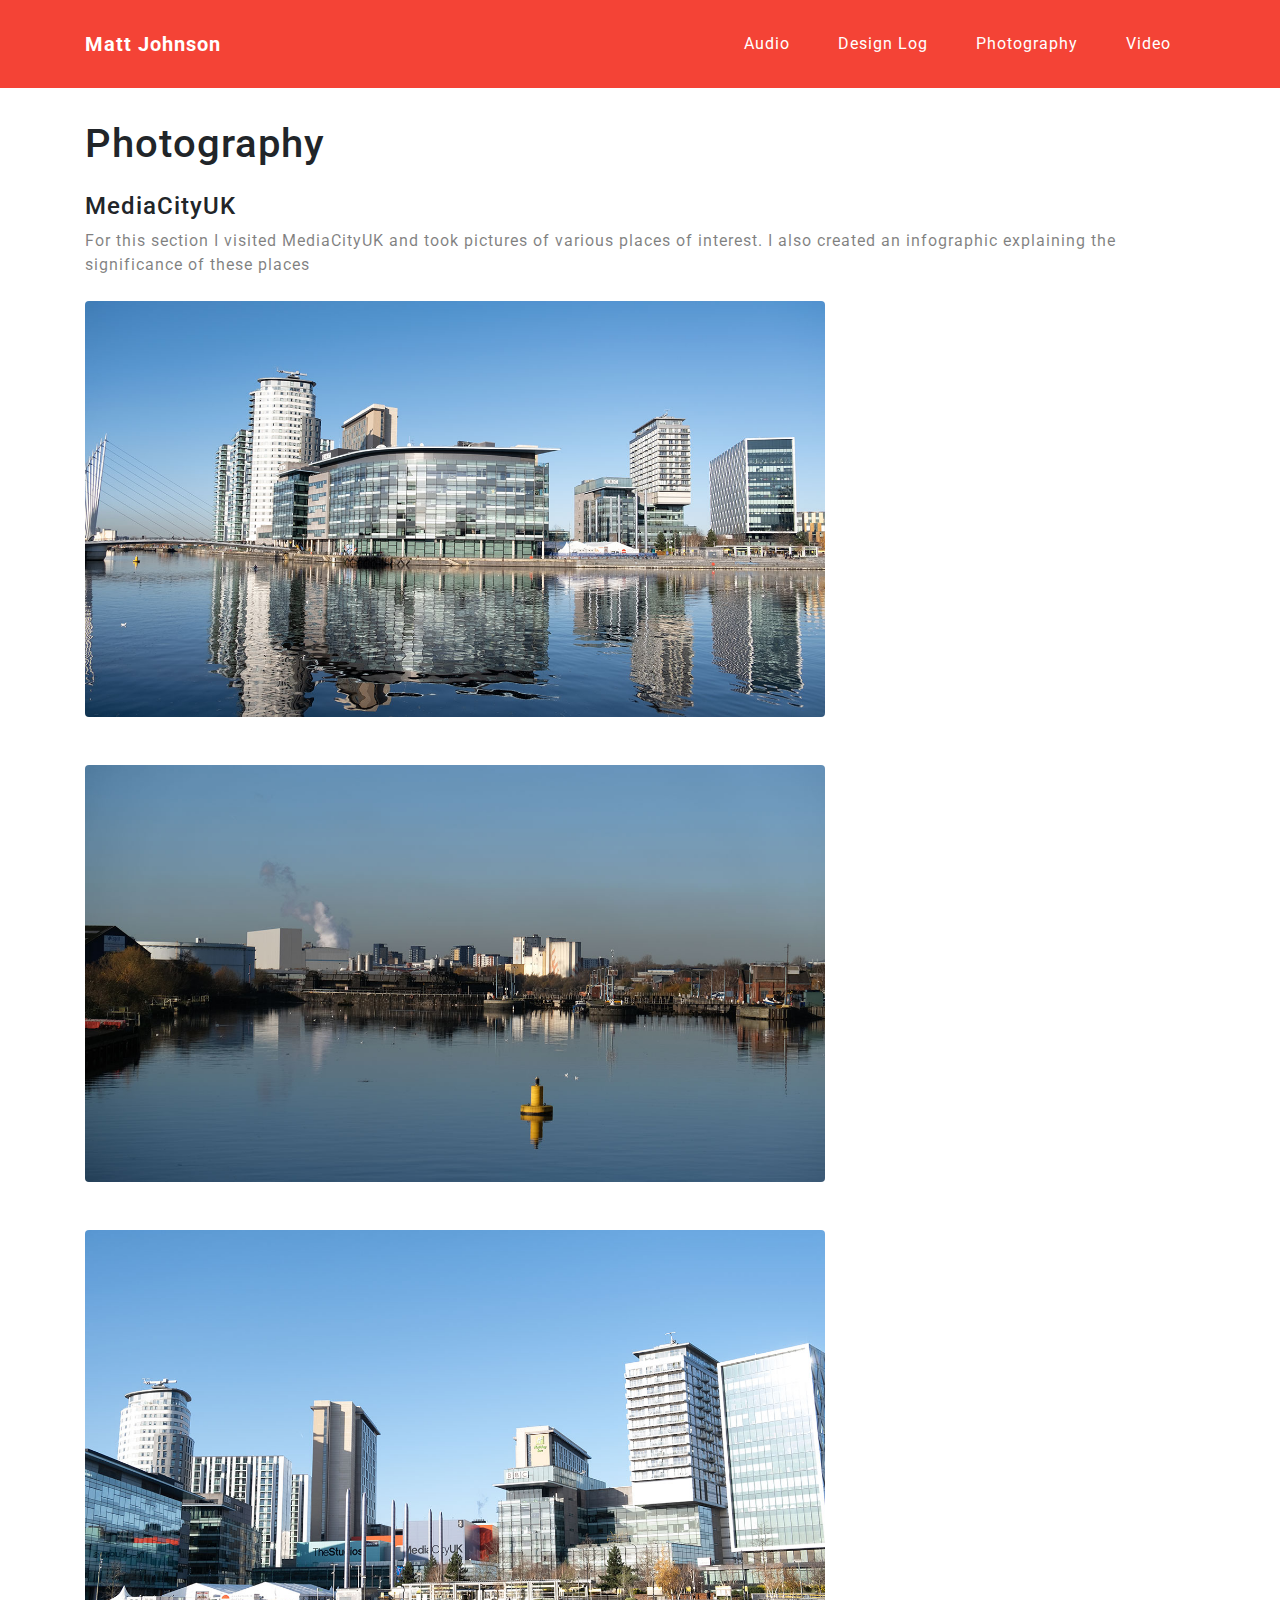
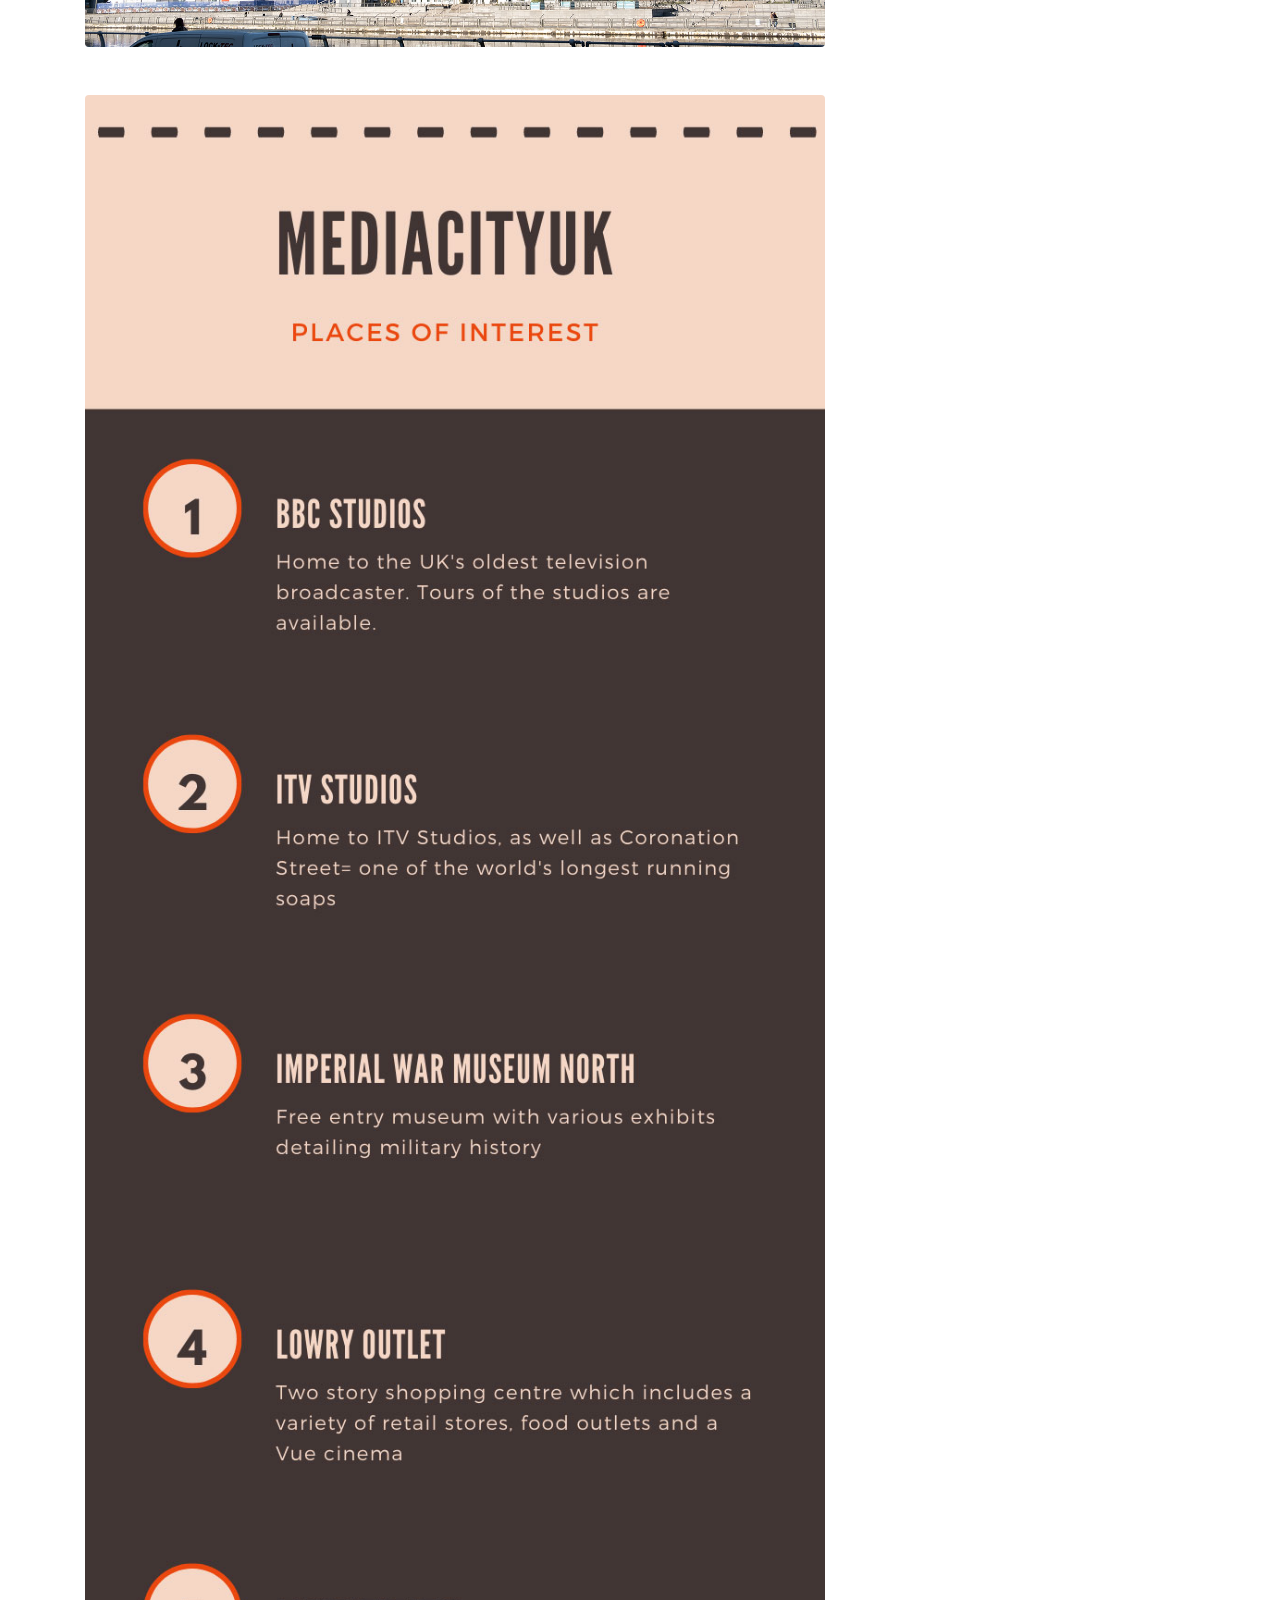
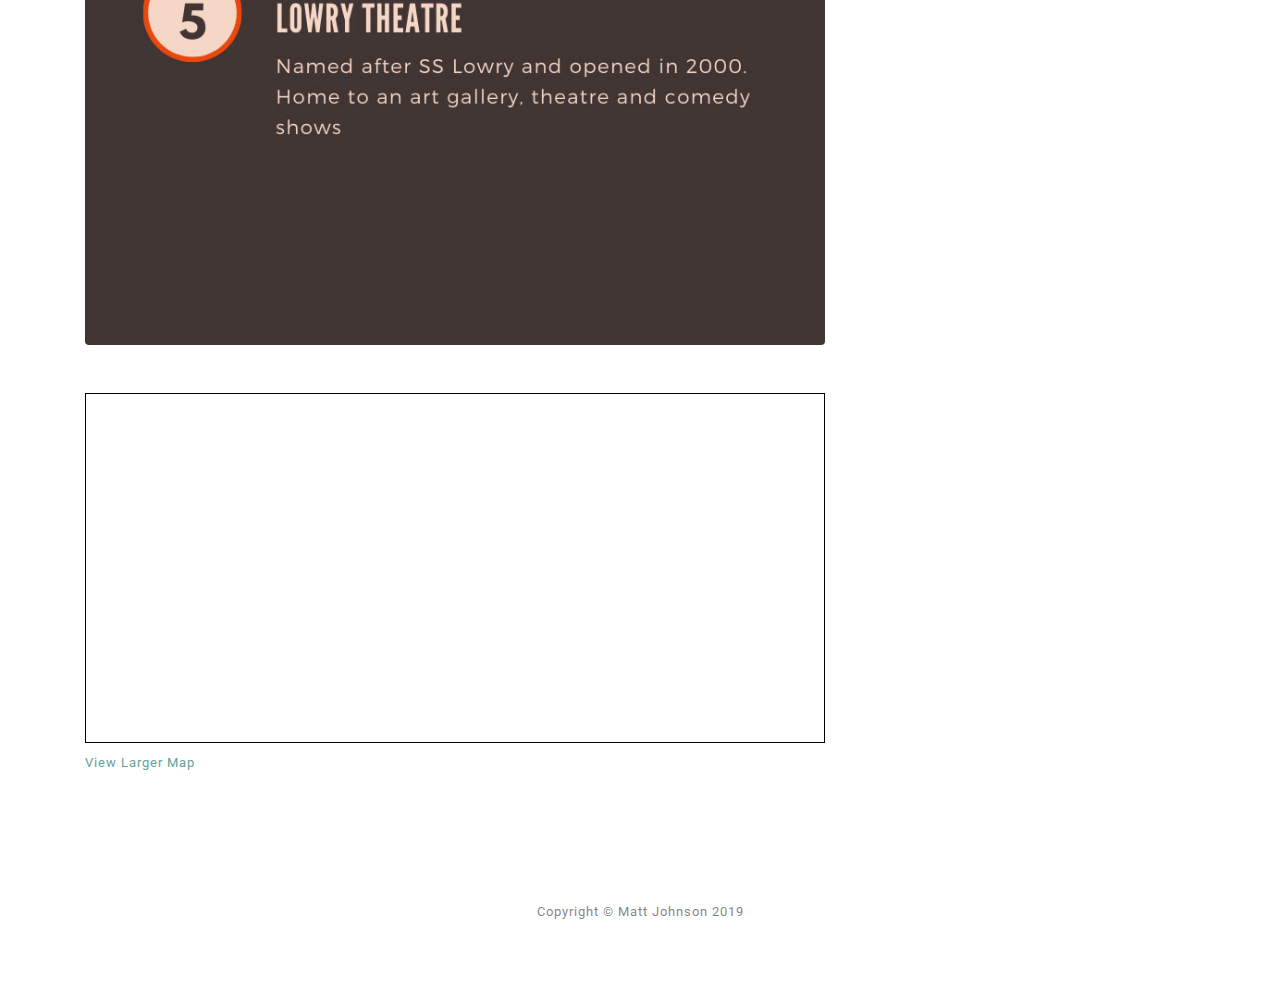
<file: photography.html>
<!DOCTYPE html>
<html lang="en">

<head>

  <meta charset="utf-8">
  <meta name="viewport" content="width=device-width, initial-scale=1, shrink-to-fit=no">
  <meta name="description" content="">
  <meta name="author" content="">

  <title>Photography</title>

  <!-- Bootstrap core CSS -->
  <link href="vendor/bootstrap/css/bootstrap.min.css" rel="stylesheet">

  <!-- Custom fonts for this template -->
  <link href="https://fonts.googleapis.com/css?family=Open+Sans|Roboto&display=swap" rel="stylesheet">
  <link href="vendor/fontawesome-free/css/all.min.css" rel="stylesheet">
  <link href="https://fonts.googleapis.com/css?family=Varela+Round" rel="stylesheet">
  <link href="https://fonts.googleapis.com/css?family=Nunito:200,200i,300,300i,400,400i,600,600i,700,700i,800,800i,900,900i" rel="stylesheet">

  <!-- Custom styles for this template -->
  <link href="css/grayscale.css" rel="stylesheet">

</head>

<body id="page-top">

  <!-- Navigation -->
  <nav class="navbar navbar-expand-lg navbar-light fixed-top" id="mainNav">
    <div class="container">
      <a class="navbar-brand js-scroll-trigger" href="index.html">Matt Johnson</a>
      <button class="navbar-toggler navbar-toggler-right" type="button" data-toggle="collapse" data-target="#navbarResponsive" aria-controls="navbarResponsive" aria-expanded="false" aria-label="Toggle navigation">
        Menu
        <i class="fas fa-bars"></i>
      </button>
      <div class="collapse navbar-collapse" id="navbarResponsive">
        <ul class="navbar-nav ml-auto">
          <li class="nav-item">
            <a class="nav-link" href="audio.html">Audio</a>
          </li>
          <li class="nav-item">
            <a class="nav-link" href="design-log.html">Design Log</a>
          </li>
          <li class="nav-item">
            <a class="nav-link" href="photography.html">Photography</a>
          </li>
          <li class="nav-item">
            <a class="nav-link" href="video.html">Video</a>
        </ul>
      </div>
    </div>
  </nav>


      </div>
    </div>
  </header>


  <!-- Projects Section -->
  <section id="projects">
    <div class="container hero-margin">

      <h1 class="my-4">Photography</h1>
      <h4>MediaCityUK</h4>
        <p class="text-black-50 mb-0">For this section I visited MediaCityUK and took pictures of various places of interest. I also created an infographic explaining the significance of these places</p>
        <br>

      <!-- Featured Project Row -->
      <div class="row align-items-center no-gutters mb-4 mb-lg-5">
        <div class="col-xl-8 col-lg-7">
          <img class="img-fluid rounded mb-3 mb-md-0" src="img/mediacity1.jpg" alt="Scene of MediaCityUK taken from opposite side of river">
        </div>
        <div class="col-xl-4 col-lg-5">
          <div class="featured-text text-center text-lg-left">

          </div>
        </div>
      </div>

      <!-- Featured Project Row -->
      <div class="row align-items-center no-gutters mb-4 mb-lg-5">
        <div class="col-xl-8 col-lg-7">
          <img class="img-fluid rounded mb-3 mb-md-0" src="img/mediacity2.jpg" alt="Scene of Salford Quays taken from the Media City foot bridge">
        </div>
        <div class="col-xl-4 col-lg-5">
          <div class="featured-text text-center text-lg-left">

          </div>
        </div>
      </div>

      <!-- Featured Project Row -->
      <div class="row align-items-center no-gutters mb-4 mb-lg-5">
        <div class="col-xl-8 col-lg-7">
          <img class="img-fluid rounded mb-3 mb-md-0" src="img/mediacity3.jpg" alt="View of MediaCityUK showing BBC studios and Holiday Inn">
        </div>
        <div class="col-xl-4 col-lg-5">
          <div class="featured-text text-center text-lg-left">

          </div>
        </div>
      </div>

      <!-- Featured Project Row -->
      <div class="row align-items-center no-gutters mb-4 mb-lg-5">
        <div class="col-xl-8 col-lg-7">
          <img class="img-fluid rounded mb-3 mb-md-0" src="img/infographic.jpg" alt="Infographic detailing places of interest to visit in MediaCityUK">
        </div>
        <div class="col-xl-4 col-lg-5">
          <div class="featured-text text-center text-lg-left">

          </div>
        </div>
      </div>

      <!-- Featured Project Row -->
      <div class="row align-items-center no-gutters mb-4 mb-lg-5">
        <div class="col-xl-8 col-lg-7">
          <iframe width="100%" height="350" frameborder="0" scrolling="no" marginheight="0" marginwidth="0" src="https://www.openstreetmap.org/export/embed.html?bbox=-2.299200296401978%2C53.46104798481532%2C-2.2854030132293706%2C53.465487147191666&amp;layer=mapnik" style="border: 1px solid black"></iframe><br/><small><a href="https://www.openstreetmap.org/#map=17/53.46327/-2.29230">View Larger Map</a></small>
        </div>
        <div class="col-xl-4 col-lg-5">
          <div class="featured-text text-center text-lg-left">

          </div>
        </div>
      </div>

  </section>



  <!-- Footer -->
  <footer class="bg-red small text-center text-black-50">
    <div class="container">
      Copyright &copy; Matt Johnson 2019
    </div>
  </footer>

  <!-- Bootstrap core JavaScript -->
  <script src="vendor/jquery/jquery.min.js"></script>
  <script src="vendor/bootstrap/js/bootstrap.bundle.min.js"></script>

  <!-- Plugin JavaScript -->
  <script src="vendor/jquery-easing/jquery.easing.min.js"></script>

  <!-- Custom scripts for this template -->
  <script src="js/grayscale.min.js"></script>

</body>

</html>
</file>
<file: css/grayscale.css>
/*!
 * Start Bootstrap - Grayscale v5.0.9 (https://startbootstrap.com/template-overviews/grayscale)
 * Copyright 2013-2019 Start Bootstrap
 * Licensed under MIT (https://github.com/BlackrockDigital/startbootstrap-grayscale/blob/master/LICENSE)
 */

#mainNav {
  min-height: 56px;
  background-color: #df1515;
}

#mainNav .navbar-toggler {
  font-size: 80%;
  padding: 0.75rem;
  color: #ffffff;
  border: 1px solid #ffffff;
}

#mainNav .navbar-toggler:focus {
  outline: none;
}

#mainNav .navbar-brand {
  color: #ffffff;
  font-weight: 700;
  padding: .9rem 0;
}

#mainNav .navbar-nav .nav-item:hover {
  color: fade(white, 80%);
  outline: none;
  background-color: transparent;
}

#mainNav .navbar-nav .nav-item:active, #mainNav .navbar-nav .nav-item:focus {
  outline: none;
  background-color: #f44336;
}

@media (min-width: 992px) {
  #mainNav {
    padding-top: 0;
    padding-bottom: 0;
    border-bottom: none;
    background-color: #f44336;
    transition: background-color 0.3s ease-in-out;
  }
  #mainNav .navbar-brand {
    padding: .5rem 0;
    color: rgba(255, 255, 255);
  }
  #mainNav .nav-link {
    transition: none;
    padding: 2rem 1.5rem;
    color: rgba(255, 255, 255);
  }
  #mainNav .nav-link:hover {
    color: rgba(255, 255, 255);
  }
  #mainNav .nav-link:active {
    color: white;
  }
  #mainNav.navbar-shrink {
    background-color: #f44336;
  }
  #mainNav.navbar-shrink .navbar-brand {
    color: #ffffff;
  }
  #mainNav.navbar-shrink .nav-link {
    color: #ffffff;
    padding: 1.5rem 1.5rem 1.25rem;
    border-bottom: 0.25rem solid transparent;
  }
  #mainNav.navbar-shrink .nav-link:hover {
    color: #ffffff;
  }
  #mainNav.navbar-shrink .nav-link:active {
    color: #ffffff;
  }
  #mainNav.navbar-shrink .nav-link.active {
    color: #ffffff;
    outline: none;
    border-bottom: 0.25rem solid #64a19d;
  }
}

.hero-margin {
  margin-top: 120px;
}

.masthead {
  position: relative;
  width: 100%;
  height: auto;
  min-height: 35rem;
  padding: 15rem 0;
  background: linear-gradient(to bottom, rgba(22, 22, 22, 0.3) 0%, rgba(22, 22, 22, 0.7) 75%, #161616 100%), url("../img/bg-masthead.jpg");
  background-position: center;
  background-repeat: no-repeat;
  background-attachment: scroll;
  background-size: cover;
}

.masthead h1 {
  font-family: 'Varela Round';
  font-size: 2.5rem;
  line-height: 2.5rem;
  letter-spacing: 0.8rem;
  background: -webkit-linear-gradient(rgba(255, 255, 255, 0.9), rgba(255, 255, 255, 0));
  -webkit-text-fill-color: transparent;
  -webkit-background-clip: text;
}

.masthead h2 {
  max-width: 20rem;
  font-size: 1rem;
}

@media (min-width: 768px) {
  .masthead h1 {
    font-size: 4rem;
    line-height: 4rem;
  }
}

@media (min-width: 992px) {
  .masthead {
    height: 100vh;
    padding: 0;
  }
  .masthead h1 {
    font-size: 6.5rem;
    line-height: 6.5rem;
    letter-spacing: 0.8rem;
  }
  .masthead h2 {
    max-width: 30rem;
    font-size: 1.25rem;
  }
}

.btn {
  box-shadow: 0 0.1875rem 0.1875rem 0 rgba(0, 0, 0, 0.1) !important;
  padding: 1.25rem 2rem;
  font-family: 'Varela Round';
  font-size: 80%;
  text-transform: uppercase;
  letter-spacing: .15rem;
  border: 0;
}

.btn-primary {
  background-color: #64a19d;
}

.btn-primary:hover {
  background-color: #4f837f;
}

.btn-primary:focus {
  background-color: #4f837f;
  color: white;
}

.btn-primary:active {
  background-color: #467370 !important;
}

.about-section {
  padding-top: 10rem;
  background: linear-gradient(to bottom, #161616 0%, rgba(22, 22, 22, 0.9) 75%, rgba(22, 22, 22, 0.8) 100%);
}

.about-section p {
  margin-bottom: 5rem;
}

.projects-section {
  padding: 10rem 0;
}

.projects-section .featured-text {
  padding: 2rem;
}

@media (min-width: 992px) {
  .projects-section .featured-text {
    padding: 0 0 0 2rem;
    border-left: 0.5rem solid #64a19d;
  }
}

.projects-section .project-text {
  padding: 3rem;
  font-size: 90%;
}

@media (min-width: 992px) {
  .projects-section .project-text {
    padding: 5rem;
  }
  .projects-section .project-text hr {
    border-color: #64a19d;
    border-width: .25rem;
    width: 30%;
  }
}

.signup-section {
  padding: 10rem 0;
  background: linear-gradient(to bottom, rgba(22, 22, 22, 0.1) 0%, rgba(22, 22, 22, 0.5) 75%, #161616 100%), url("../img/bg-signup.jpg");
  background-position: center;
  background-repeat: no-repeat;
  background-attachment: scroll;
  background-size: cover;
}

.signup-section .form-inline input {
  box-shadow: 0 0.1875rem 0.1875rem 0 rgba(0, 0, 0, 0.1) !important;
  padding: 1.25rem 2rem;
  height: auto;
  font-family: 'Varela Round';
  font-size: 80%;
  text-transform: uppercase;
  letter-spacing: 0.15rem;
  border: 0;
}

.contact-section {
  padding: 5rem 0 0;
}

.contact-section .card {
  border: 0;
  border-bottom: 0.25rem solid #64a19d;
}

.contact-section .card h4 {
  font-size: 0.8rem;
  font-family: 'Varela Round';
  text-transform: uppercase;
  letter-spacing: 0.15rem;
}

.contact-section .card hr {
  border-color: #64a19d;
  border-width: 0.25rem;
  width: 3rem;
}

.contact-section .social {
  margin-top: 5rem;
}

.contact-section .social a {
  text-align: center;
  height: 3rem;
  width: 3rem;
  background: rgba(255, 255, 255, 0.1);
  border-radius: 100%;
  line-height: 3rem;
  color: rgba(255, 255, 255, 0.3);
}

.contact-section .social a:hover {
  color: rgba(255, 255, 255, 0.5);
}

.contact-section .social a:active {
  color: #fff;
}

body {
  font-family: 'Roboto', sans-serif;
  letter-spacing: 0.0625em;
}

a {
  color: #64a19d;
}

a:focus, a:hover {
  text-decoration: none;
  color: #3c6360;
}

.bg-black {
  background-color: #161616 !important;
}

.bg-primary {
  background-color: #64a19d !important;
}

.text-primary {
  color: #64a19d !important;
}

footer {
  padding: 5rem 0;
}
</file>
